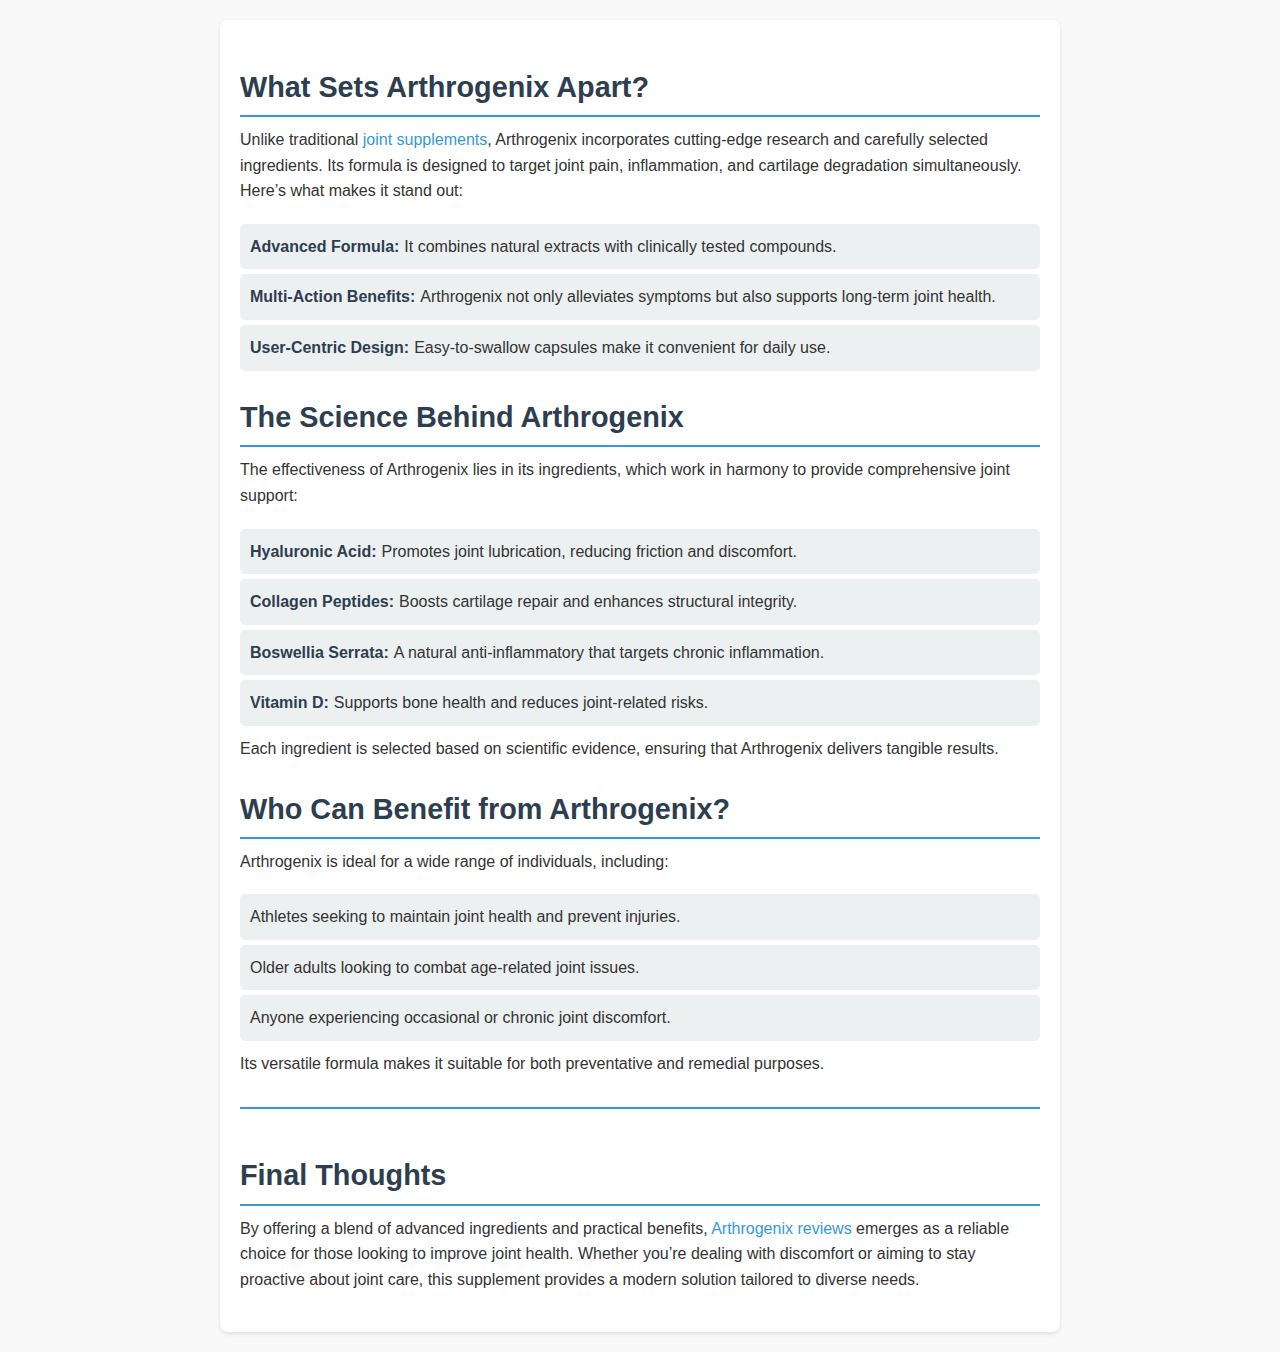
<file: index.html>
<!DOCTYPE html>
<html lang="en">
  <head>
    <meta charset="UTF-8" />
    <meta name="viewport" content="width=device-width, initial-scale=1.0" />
    <title>Arthrogenix Reviews</title>
    <link rel="stylesheet" href="style.css" />
  </head>
  <body>
    <article>
      <section>
        <h2>What Sets Arthrogenix Apart?</h2>
        <p>
          Unlike traditional
          <a
            href="https://f005.backblazeb2.com/file/Arthrogenix/arthrogenix.html"
            >joint supplements</a
          >, Arthrogenix incorporates cutting-edge research and carefully
          selected ingredients. Its formula is designed to target joint pain,
          inflammation, and cartilage degradation simultaneously. Here’s what
          makes it stand out:
        </p>
        <ul>
          <li>
            <strong>Advanced Formula:</strong> It combines natural extracts with
            clinically tested compounds.
          </li>
          <li>
            <strong>Multi-Action Benefits:</strong> Arthrogenix not only
            alleviates symptoms but also supports long-term joint health.
          </li>
          <li>
            <strong>User-Centric Design:</strong> Easy-to-swallow capsules make
            it convenient for daily use.
          </li>
        </ul>
      </section>

      <section>
        <h2>The Science Behind Arthrogenix</h2>
        <p>
          The effectiveness of Arthrogenix lies in its ingredients, which work
          in harmony to provide comprehensive joint support:
        </p>
        <ul>
          <li>
            <strong>Hyaluronic Acid:</strong> Promotes joint lubrication,
            reducing friction and discomfort.
          </li>
          <li>
            <strong>Collagen Peptides:</strong> Boosts cartilage repair and
            enhances structural integrity.
          </li>
          <li>
            <strong>Boswellia Serrata:</strong> A natural anti-inflammatory that
            targets chronic inflammation.
          </li>
          <li>
            <strong>Vitamin D:</strong> Supports bone health and reduces
            joint-related risks.
          </li>
        </ul>
        <p>
          Each ingredient is selected based on scientific evidence, ensuring
          that Arthrogenix delivers tangible results.
        </p>
      </section>

      <section>
        <h2>Who Can Benefit from Arthrogenix?</h2>
        <p>Arthrogenix is ideal for a wide range of individuals, including:</p>
        <ul>
          <li>
            Athletes seeking to maintain joint health and prevent injuries.
          </li>
          <li>Older adults looking to combat age-related joint issues.</li>
          <li>Anyone experiencing occasional or chronic joint discomfort.</li>
        </ul>
        <p>
          Its versatile formula makes it suitable for both preventative and
          remedial purposes.
        </p>
      </section>

      <footer>
        <h2>Final Thoughts</h2>
        <p>
          By offering a blend of advanced ingredients and practical benefits,
          <a href="https://supplementgrades.com/pages/arthrogenix-reviews"
            >Arthrogenix reviews</a
          >
          emerges as a reliable choice for those looking to improve joint
          health. Whether you’re dealing with discomfort or aiming to stay
          proactive about joint care, this supplement provides a modern solution
          tailored to diverse needs.
        </p>
      </footer>
    </article>
  </body>
</html>
</file>
<file: style.css>
/* General styles */
body {
    font-family: Arial, sans-serif;
    line-height: 1.6;
    color: #333;
    background-color: #f9f9f9;
    margin: 0;
    padding: 0;
  }
  
  /* Article styling */
  article {
    max-width: 800px;
    margin: 20px auto;
    padding: 20px;
    background: #ffffff;
    border-radius: 8px;
    box-shadow: 0 2px 4px rgba(0, 0, 0, 0.1);
  }
  
  /* Section headers */
  h2 {
    color: #2c3e50;
    font-size: 1.8rem;
    margin-bottom: 10px;
    border-bottom: 2px solid #3498db;
    padding-bottom: 5px;
  }
  
  /* Paragraphs */
  p {
    margin: 10px 0 20px;
  }
  
  /* Links */
  a {
    color: #3498db;
    text-decoration: none;
  }
  
  a:hover {
    text-decoration: underline;
  }
  
  /* Unordered lists */
  ul {
    list-style: none;
    padding: 0;
    margin: 10px 0;
  }
  
  li {
    background: #ecf0f1;
    margin: 5px 0;
    padding: 10px;
    border-radius: 5px;
    display: flex;
    align-items: center;
  }
  
  li strong {
    color: #2c3e50;
    margin-right: 5px;
  }
  
  /* Footer */
  footer {
    margin-top: 30px;
    border-top: 2px solid #3498db;
    padding-top: 20px;
  }
  
  /* Responsive design */
  @media (max-width: 600px) {
    body {
      font-size: 14px;
    }
  
    h2 {
      font-size: 1.5rem;
    }
  }
</file>
